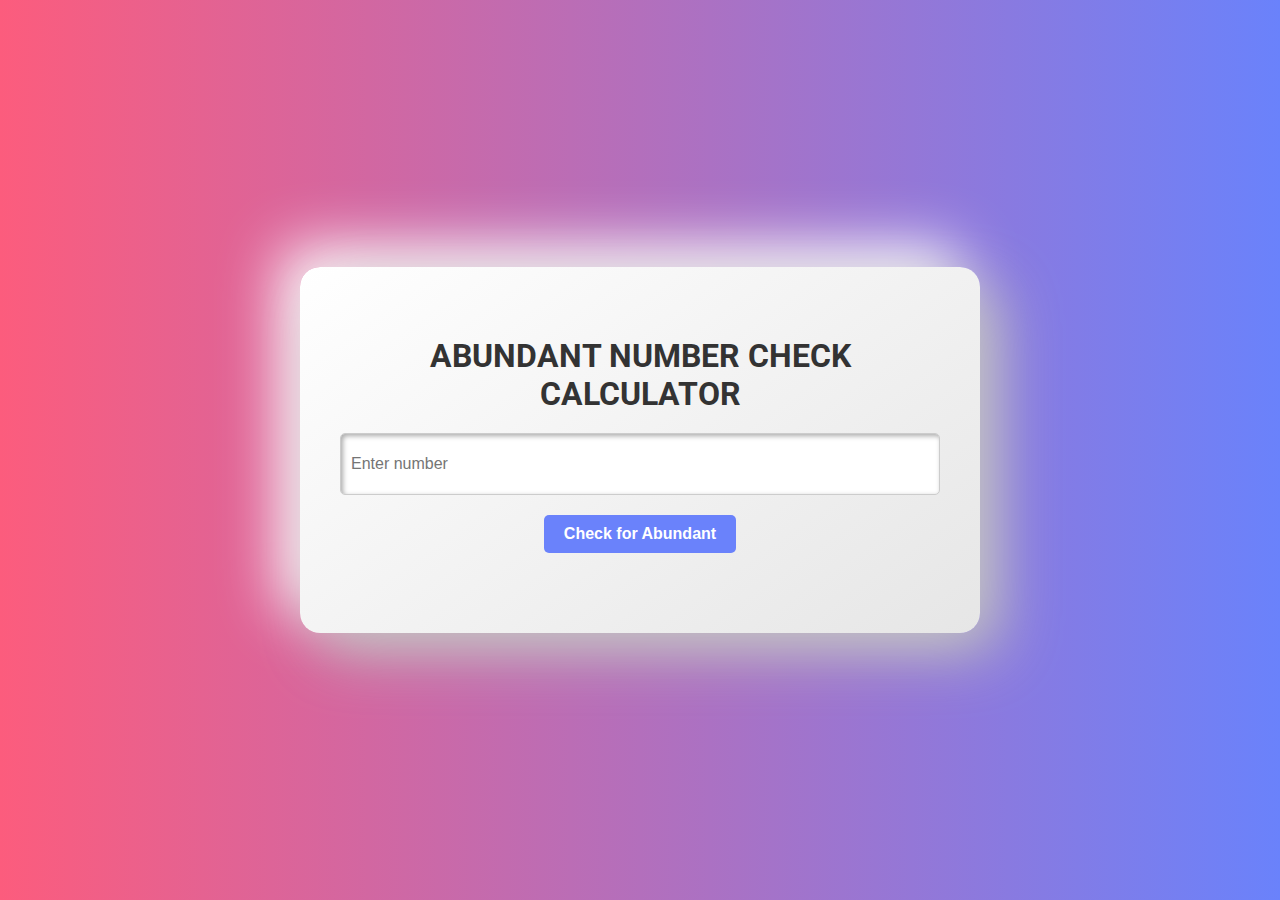
<file: Abundant-Number-Calculator/index.html>
<!DOCTYPE html>
<html lang="en">
<head>
    <meta charset="UTF-8">
    <meta name="viewport" content="width=device-width, initial-scale=1.0">
    <link rel="stylesheet" href="style.css">
    <title>Abundant Number Calculator</title>
</head>
<body>
    <div class="container">
        <h2 class="head">ABUNDANT NUMBER CHECK CALCULATOR</h2>
        <input type="number" placeholder="Enter number" class="number" required>
        <button onclick="checkAbundant()">Check for Abundant</button>
        <h3 class="showHow"></h3>
        <h2 class="text"></h2>
    </div>
    <script src="script.js"></script>
</body>
</html>
</file>
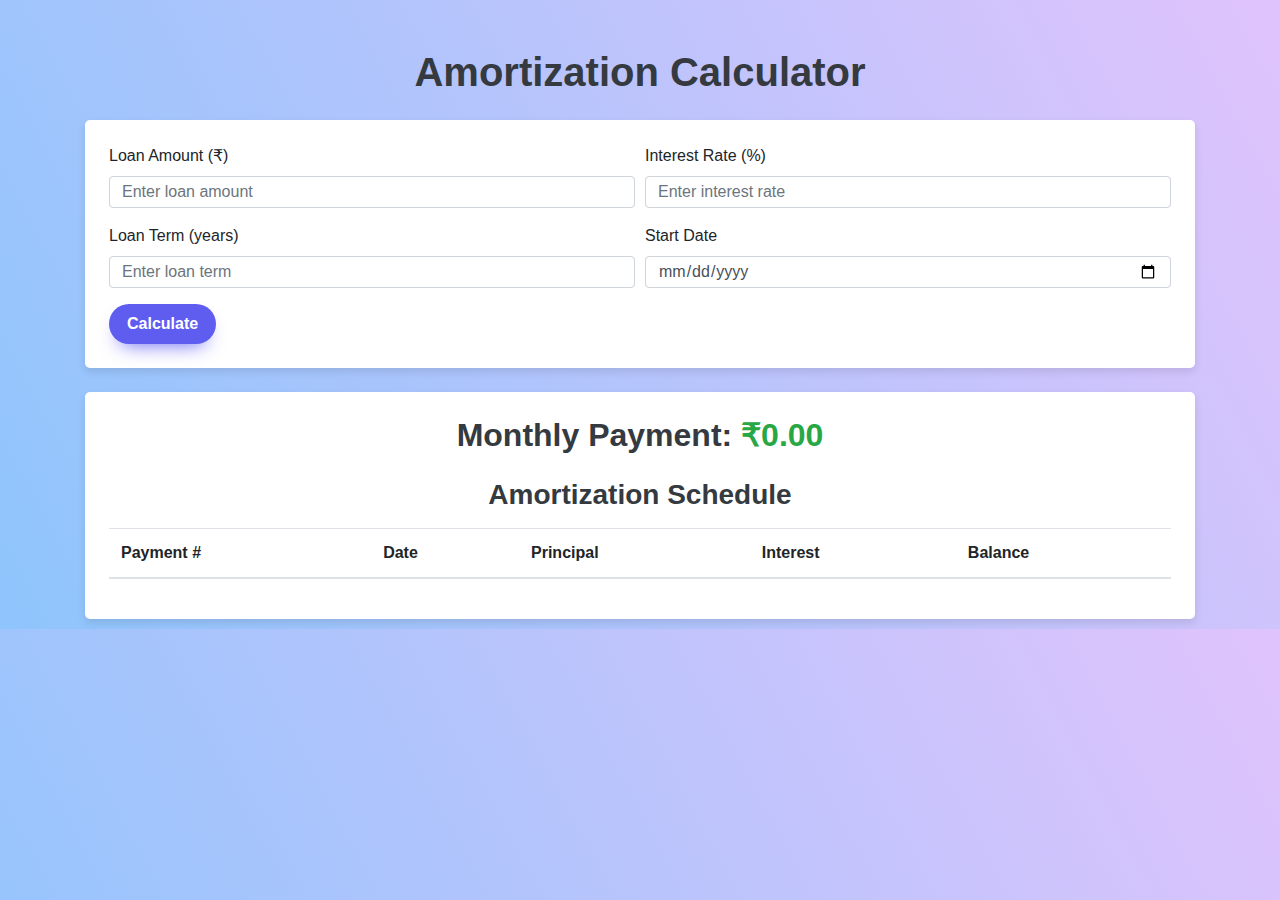
<file: Amortization-Calculator/index.html>
<!DOCTYPE html>
<html lang="en">

<head>
    <meta charset="UTF-8">
    <meta name="viewport" content="width=device-width, initial-scale=1.0">
    <link href="https://maxcdn.bootstrapcdn.com/bootstrap/4.5.2/css/bootstrap.min.css" rel="stylesheet">
    <link rel="stylesheet" href="style.css">
    <title>Amortization Calculator</title>
</head>

<body>
    <div class="container mt-5">
        <h1 class="text-center mb-4">Amortization Calculator</h1>
        <div class="box-shadow p-4 mb-4">
            <form id="amortization-form">
                <div class="form-row">
                    <div class="form-group col-md-6">
                        <label for="loanAmount">Loan Amount (₹)</label>
                        <input type="number" class="form-control thin-input" id="loanAmount"
                            placeholder="Enter loan amount" required>
                    </div>
                    <div class="form-group col-md-6">
                        <label for="interestRate">Interest Rate (%)</label>
                        <input type="number" step="0.01" class="form-control thin-input" id="interestRate"
                            placeholder="Enter interest rate" required>
                    </div>
                </div>
                <div class="form-row">
                    <div class="form-group col-md-6">
                        <label for="loanTerm">Loan Term (years)</label>
                        <input type="number" class="form-control thin-input" id="loanTerm" placeholder="Enter loan term"
                            required>
                    </div>
                    <div class="form-group col-md-6">
                        <label for="startDate">Start Date</label>
                        <input type="date" class="form-control thin-input" id="startDate" required>
                    </div>
                </div>
                <button type="submit" class="button-34">Calculate</button>
            </form>
        </div>
        <div class="box-shadow p-4">
            <h2 class="text-center">Monthly Payment: <span id="monthlyPayment">₹0.00</span></h2>
            <h3 class="text-center mt-4">Amortization Schedule</h3>
            <table class="table table-striped mt-3">
                <thead>
                    <tr>
                        <th>Payment #</th>
                        <th>Date</th>
                        <th>Principal</th>
                        <th>Interest</th>
                        <th>Balance</th>
                    </tr>
                </thead>
                <tbody id="amortizationSchedule"></tbody>
            </table>
        </div>
    </div>
    <script src="https://code.jquery.com/jquery-3.5.1.slim.min.js"></script>
    <script src="https://cdn.jsdelivr.net/npm/@popperjs/core@2.5.4/dist/umd/popper.min.js"></script>
    <script src="https://maxcdn.bootstrapcdn.com/bootstrap/4.5.2/js/bootstrap.min.js"></script>
    <script src="script.js"></script>
</body>

</html>
</file>
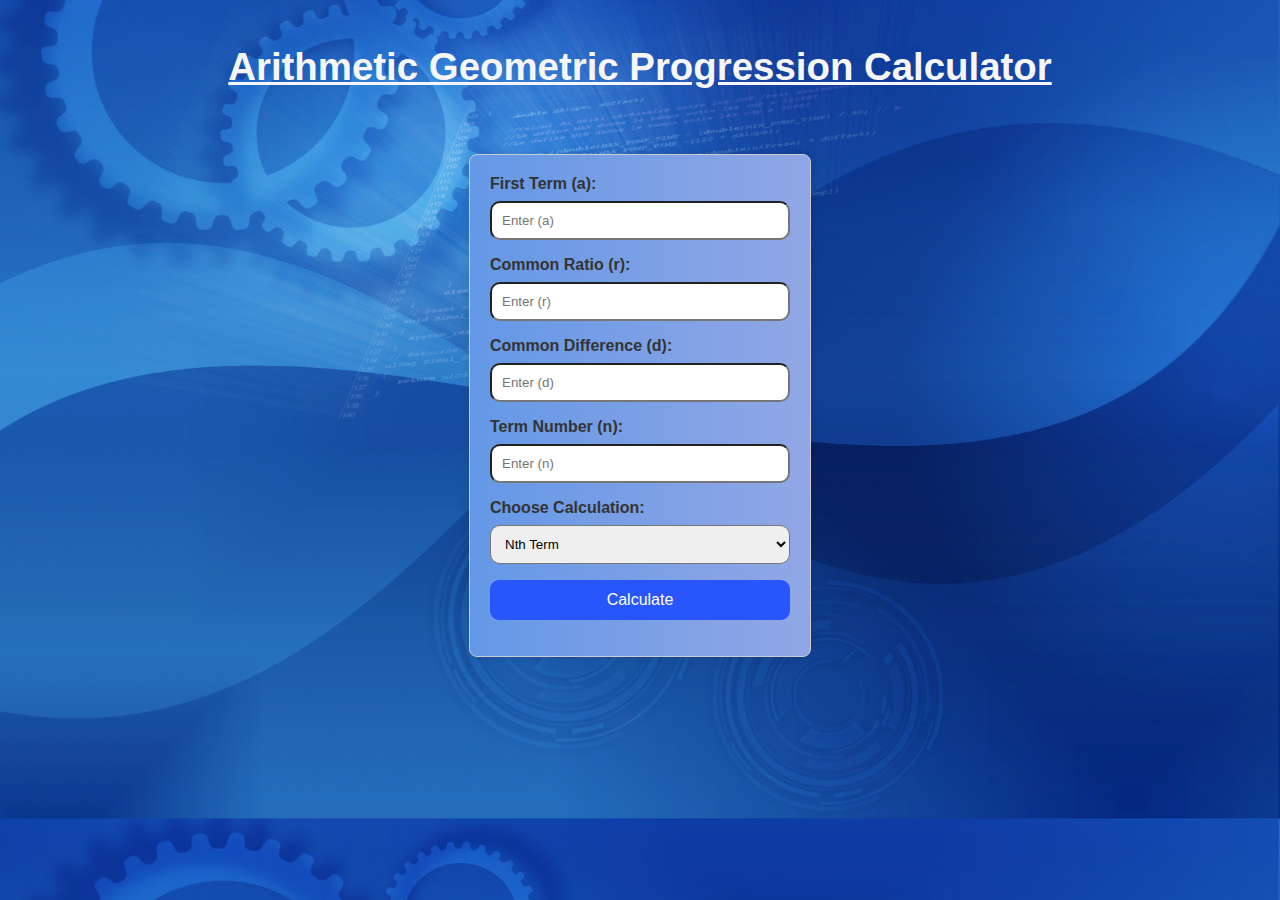
<file: Arithmetic-Geometric-Progression-Calculator/index.html>
<!DOCTYPE html>
<html lang="en">

<head>
    <meta charset="UTF-8">
    <meta name="viewport" content="width=device-width, initial-scale=1.0">
    <link rel="stylesheet" href="style.css">
    <title>Arithmetic Geometric Progression Calculator</title>
</head>

<body>
    <header>
        <h1>Arithmetic Geometric Progression Calculator</h1>
    </header>

    <section id="calculator">
        <label for="firstTerm">First Term (a):</label>
        <input type="number" id="firstTerm" required placeholder="Enter (a)">

        <label for="commonRatio">Common Ratio (r):</label>
        <input type="number" id="commonRatio" required placeholder="Enter (r)">

        <label for=" commonDifference">Common Difference (d):</label>
        <input type="number" id="commonDifference" required placeholder="Enter (d)">

        <label for=" termNumber">Term Number (n):</label>
        <input type="number" id="termNumber" required placeholder="Enter (n)">

        <label for=" calculationType">Choose Calculation:</label>
        <select id="calculationType">
            <option value="nthTerm">Nth Term</option>
            <option value="sumOfTerms">Sum of First N Terms</option>
        </select>

        <button onclick="calculate()">Calculate</button>

        <p id="result"></p>
    </section>

    <script src="script.js"></script>
</body>

</html>
</file>
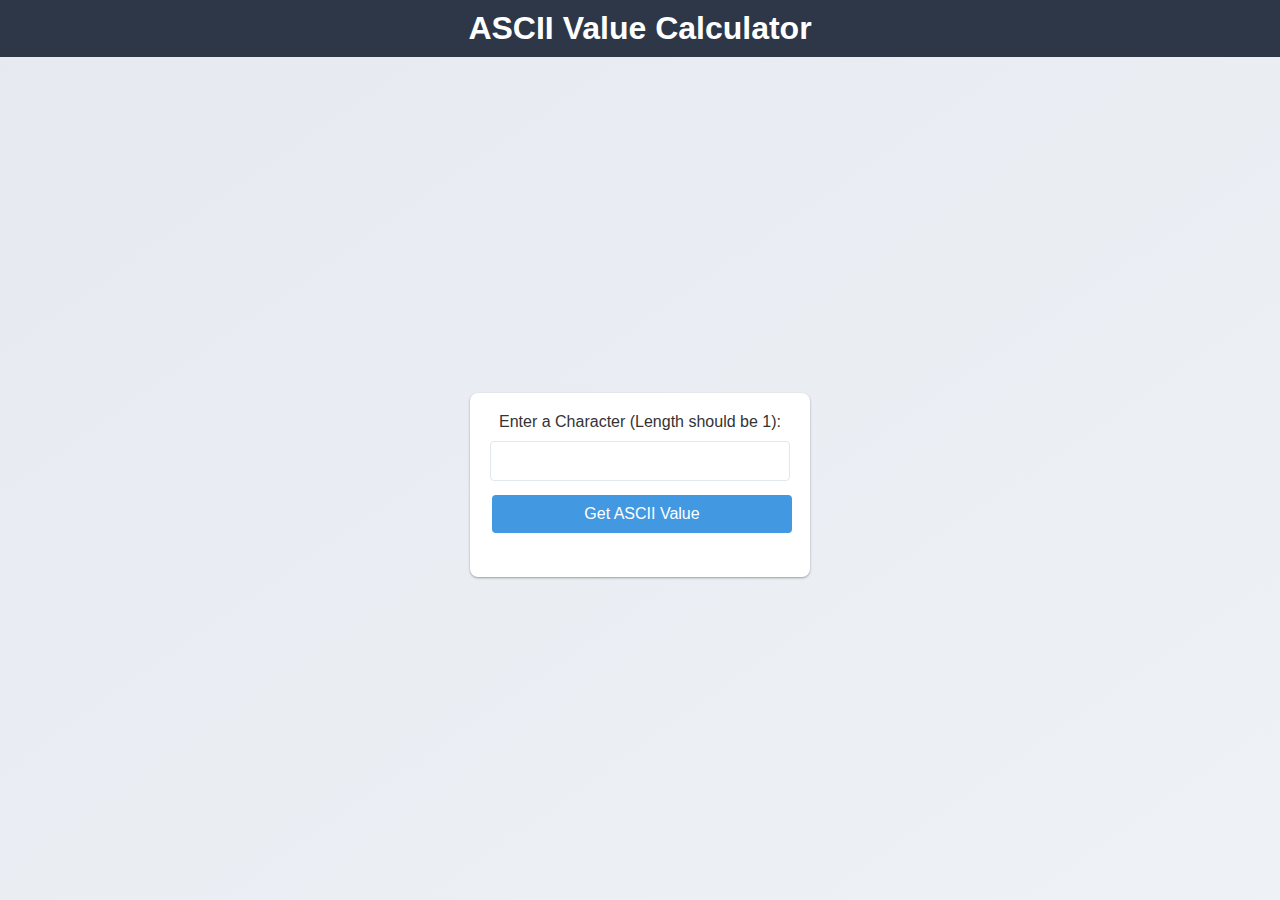
<file: ASCII-Value-Calculator/index.html>
<!DOCTYPE html>
<html lang="en">
<head>
    <meta charset="UTF-8" />
    <meta name="viewport" content="width=device-width, initial-scale=1.0" />
    <link rel="stylesheet" href="style.css" />
    <title>ASCII Value Calculator</title>
</head>
<body>
    <header>
        <h1>ASCII Value Calculator</h1>
    </header>
    <main>
        <div class="container">
            <form name="myform">
                <label for="charInput">Enter a Character (Length should be 1):</label>
                <input type="text" name="charInput" id="charInput" maxlength="1" />
                <button type="button" onclick="displayAsciiValue()">
                Get ASCII Value
                </button>
            </form>
            <div id="asciiValue"></div>
        </div>
    </main>
    <script src="script.js"></script>
</body>
</html>
</file>
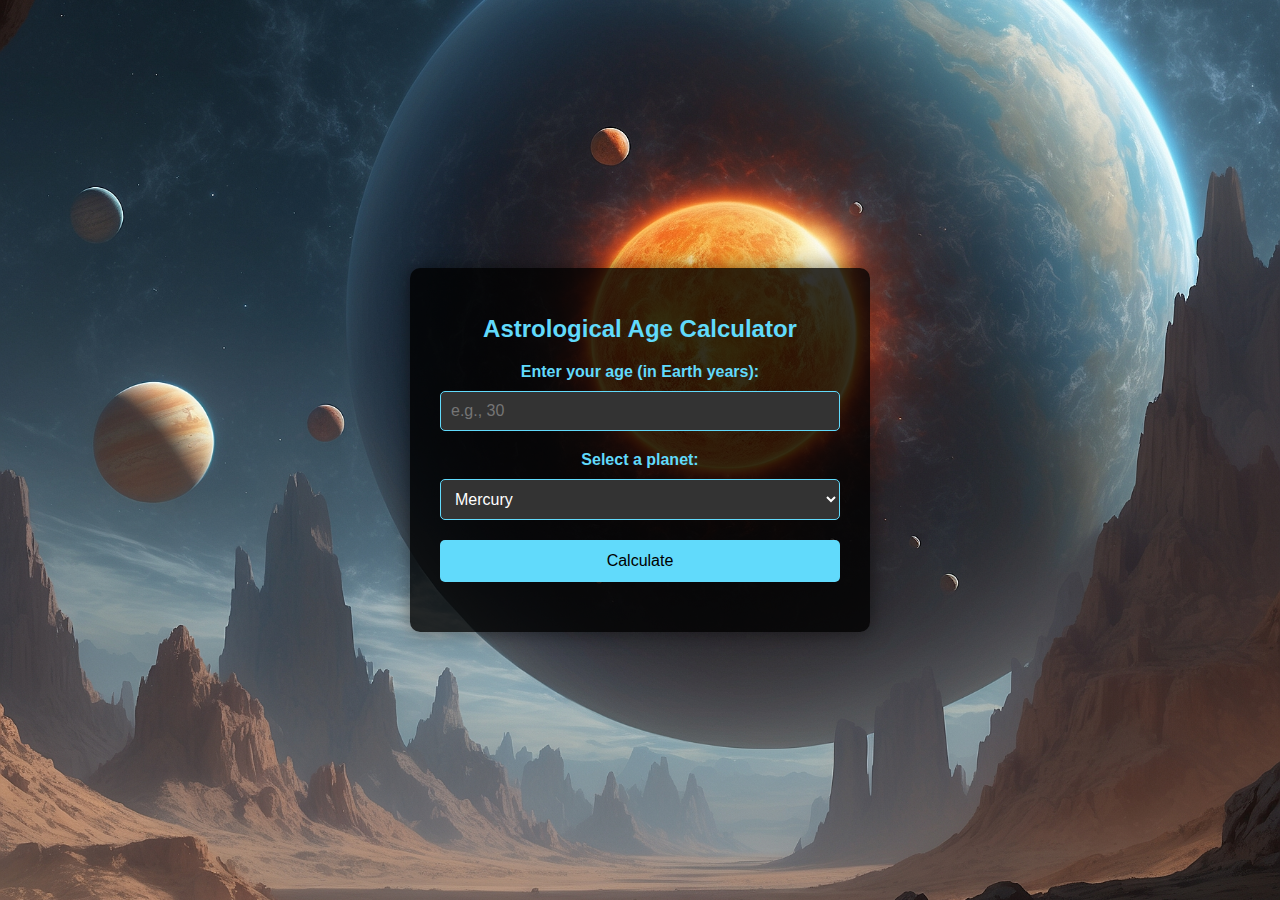
<file: Astrological-Age-Calculator/index.html>
<!DOCTYPE html>
<html lang="en">

<head>
    <meta charset="UTF-8">
    <meta name="viewport" content="width=device-width, initial-scale=1.0">
    <link rel="stylesheet" href="style.css">
    <title>Astrological Age Calculator</title>
</head>

<body>
    <div class="container">
        <div class="calculator">
            <h1>Astrological Age Calculator</h1>
            <label for="age">Enter your age (in Earth years):</label>
            <input type="number" id="age" placeholder="e.g., 30">
            <label for="planet">Select a planet:</label>
            <select id="planet">
                <option value="Mercury">Mercury</option>
                <option value="Venus">Venus</option>
                <option value="Earth">Earth</option>
                <option value="Mars">Mars</option>
                <option value="Jupiter">Jupiter</option>
                <option value="Saturn">Saturn</option>
                <option value="Uranus">Uranus</option>
                <option value="Neptune">Neptune</option>
            </select>
            <button onclick="calculateAstrologicalAge()">Calculate</button>
            <div id="result"></div>
        </div>
    </div>
    <script src="script.js"></script>
</body>

</html>
</file>
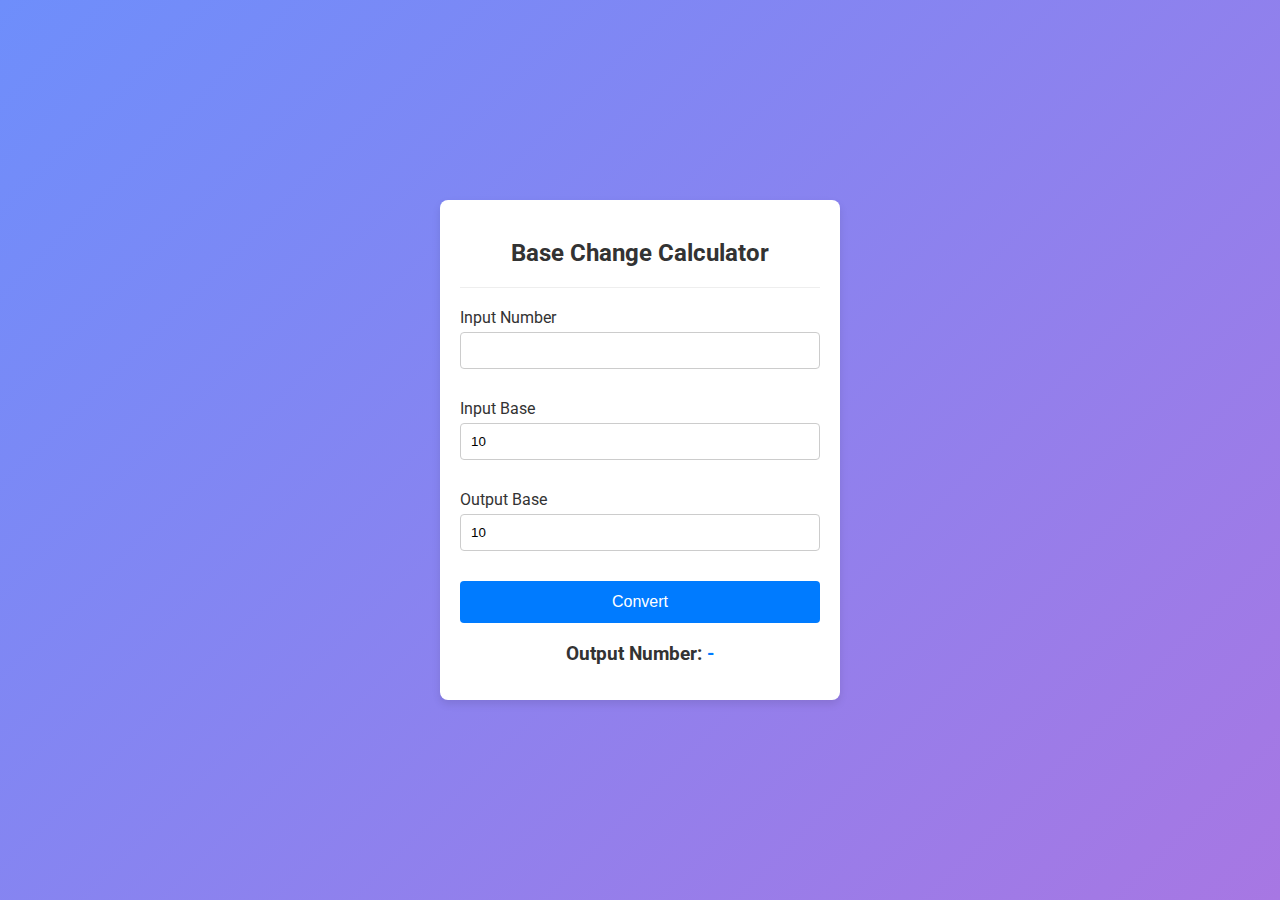
<file: Base-Change-Calculator/index.html>
<!DOCTYPE html>
<html lang="en">
<head>
    <meta charset="UTF-8" />
    <meta name="viewport" content="width=device-width, initial-scale=1.0" />
    <link rel="stylesheet" href="style.css" />
    <link href="https://fonts.googleapis.com/css2?family=Roboto:wght@400;500;700&display=swap" rel="stylesheet" />
    <title>Base Change Calculator</title>
</head>
<body>
    <div class="container">
        <h2 class="heading">Base Change Calculator</h2>
        <hr />
        <div class="input-section">
            <label for="input-number">Input Number</label>
            <input type="text" id="input-number" />
        </div>
        <div class="input-section">
            <label for="input-base">Input Base</label>
            <input type="number" id="input-base" min="2" max="36" value="10" />
        </div>
        <div class="input-section">
            <label for="output-base">Output Base</label>
            <input type="number" id="output-base" min="2" max="36" value="10" />
        </div>
        <button id="convert-btn">Convert</button>
        <div class="results">
            <h3>Output Number: <span id="output-number">-</span></h3>
        </div>
    </div>
    <script src="script.js"></script>
</body>
</html>
</file>
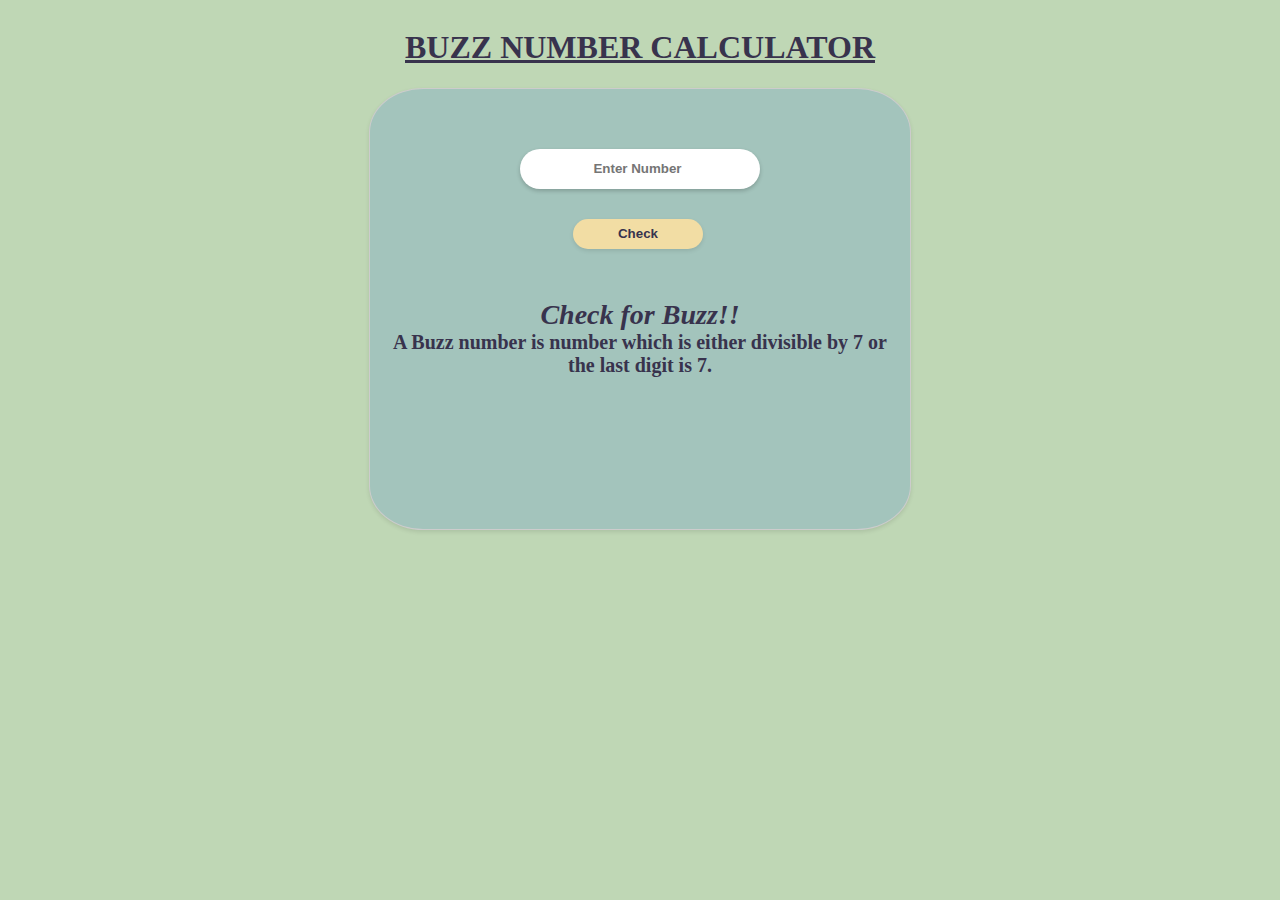
<file: Buzz-Number-Calculator/index.html>
<!DOCTYPE html>
<html lang="en">
<head>
    <meta charset="UTF-8">
    <meta name="viewport" content="width=device-width, initial-scale=1.0">
    <link rel="stylesheet" href="style.css">
    <title>Buzz Number Calculator</title>
</head>
<body>
    <div class="container">
        <h1>BUZZ NUMBER CALCULATOR</h1>
        <div class="solve-cont">
            <input type="number" placeholder="Enter Number">
            <button onclick="checkBuzz()">Check</button>
            <h3></h3>
            <p class="msg" >
                <i style="font-size: 28px; ">Check for Buzz!!</i><br>
                A Buzz number is number which is either <b>divisible by 7</b> or <b>the last digit is 7</b>.
            </p>
        </div>
    </div>
    <script src="script.js"></script>
</body>
</html>
</file>
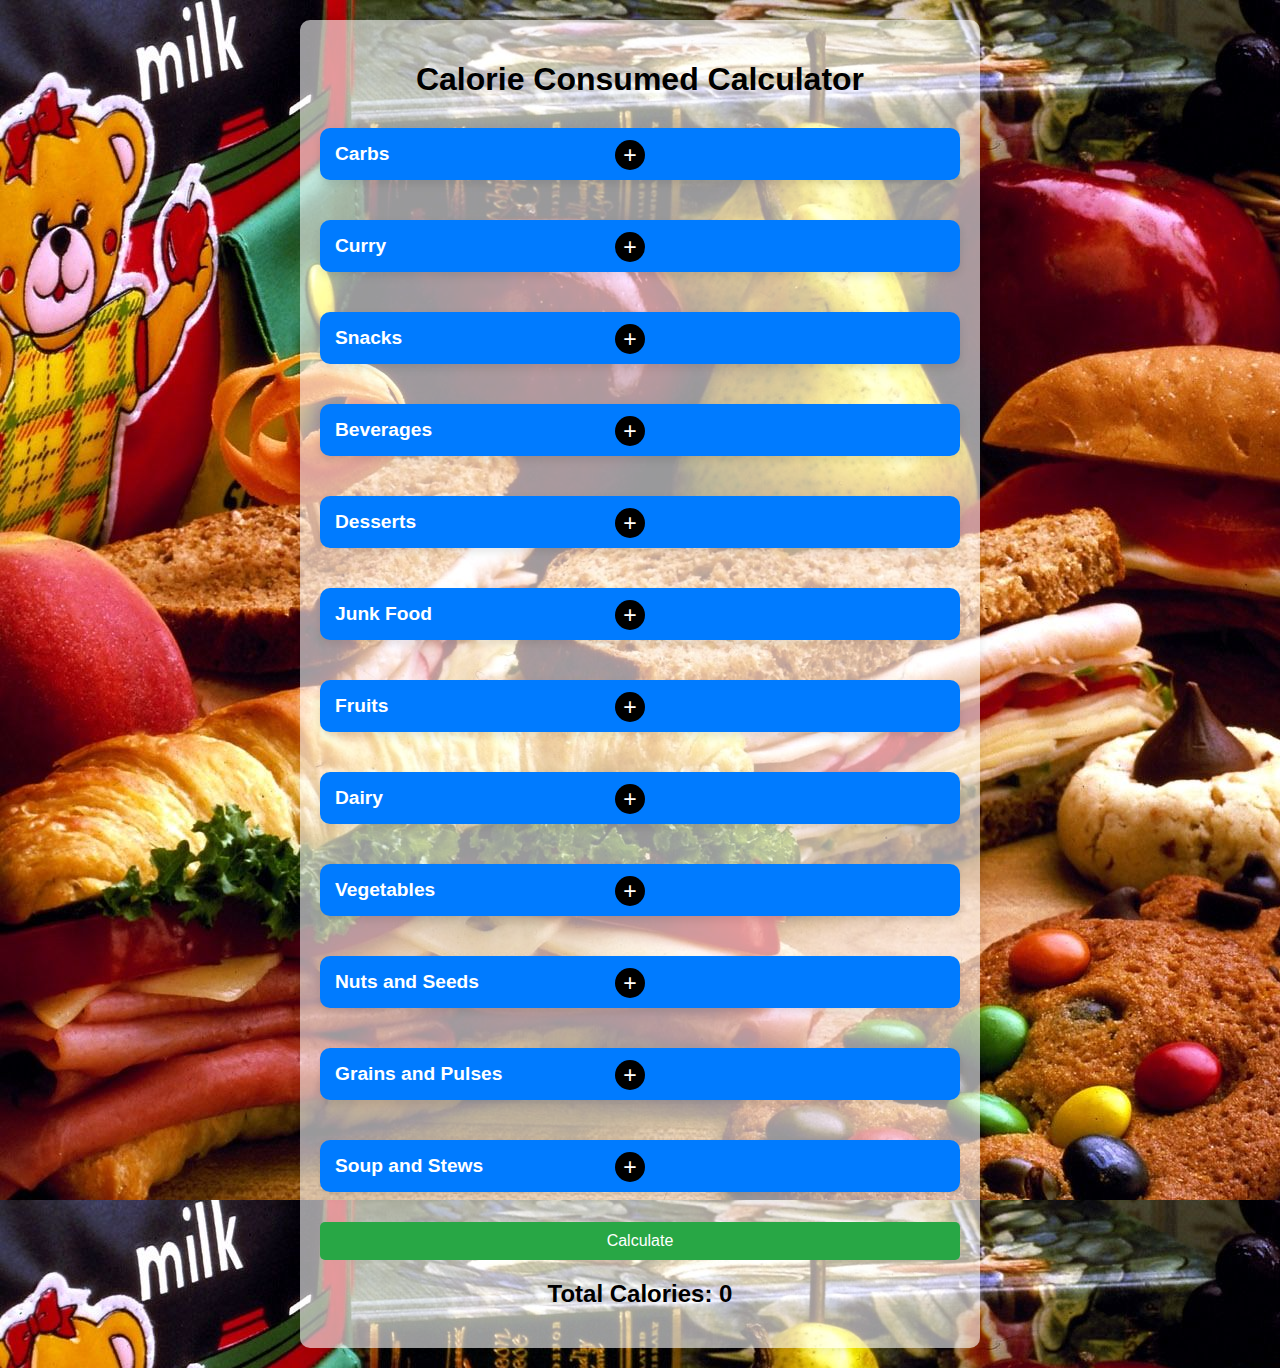
<file: Calorie-Consumed-Calculator/index.html>
<!DOCTYPE html>
<html lang="en">
<head>
    <meta charset="UTF-8">
    <meta name="viewport" content="width=device-width, initial-scale=1.0">
    <link rel="stylesheet" href="style.css">
    <title>Calorie Consumed Calculator</title>
</head>
<body>
    <div class="container">
        <h1>Calorie Consumed Calculator</h1>
        <div class="categories">
            <div class="category">
                <h2>Carbs <button class="toggle-btn" onclick="toggleCategory('carbs')"><span class="plus-sign">+</span></button></h2>
                <div id="carbs" class="food-items">
                    <label for="rice">Rice (grams):</label>
                    <input type="number" id="rice" placeholder="grams">
                    <label for="roti">Roti (number):</label>
                    <input type="number" id="roti" placeholder="number">
                </div>
            </div>
            
            <div class="category">
                <h2>Curry <button class="toggle-btn" onclick="toggleCategory('curry')"><span class="plus-sign">+</span></button></h2>
                <div id="curry" class="food-items">
                    <label for="paneer">Paneer (grams):</label>
                    <input type="number" id="paneer" placeholder="grams">
                    <label for="chicken">Chicken (grams):</label>
                    <input type="number" id="chicken" placeholder="grams">
                    <label for="fish">Fish (grams):</label>
                    <input type="number" id="fish" placeholder="grams">
                    <label for="egg">Egg (number):</label>
                    <input type="number" id="egg" placeholder="number">
                </div>
            </div>
            
            <div class="category">
                <h2>Snacks <button class="toggle-btn" onclick="toggleCategory('snacks')"><span class="plus-sign">+</span></button></h2>
                <div id="snacks" class="food-items">
                    <label for="pakoda">Fritters (grams):</label>
                    <input type="number" id="pakoda" placeholder="grams">
                    <label for="fries">Fries (grams):</label>
                    <input type="number" id="fries" placeholder="grams">
                </div>
            </div>
            
            <div class="category">
                <h2>Beverages <button class="toggle-btn" onclick="toggleCategory('beverages')"><span class="plus-sign">+</span></button></h2>
                <div id="beverages" class="food-items">
                    <label for="tea">Tea (cup):</label>
                    <input type="number" id="tea" placeholder="number">
                    <label for="coffee">Coffee (cup):</label>
                    <input type="number" id="coffee" placeholder="number">
                    <label for="juice">Juice (ml):</label>
                    <input type="number" id="juice" placeholder="ml">
                    <label for="soft_drinks">Soft Drinks (ml):</label>
                    <input type="number" id="soft_drinks" placeholder="ml">
                </div>
            </div>
            
            <div class="category">
                <h2>Desserts <button class="toggle-btn" onclick="toggleCategory('desserts')"><span class="plus-sign">+</span></button></h2>
                <div id="desserts" class="food-items">
                    <label for="sweets">Sweets (grams):</label>
                    <input type="number" id="sweets" placeholder="grams">
                    <label for="icecream">Ice Cream (grams):</label>
                    <input type="number" id="icecream" placeholder="grams">
                    <label for="cake">Cake (grams):</label>
                    <input type="number" id="cake" placeholder="grams">
                </div>
            </div>
            
            <div class="category">
                <h2>Junk Food <button class="toggle-btn" onclick="toggleCategory('junkFood')"><span class="plus-sign">+</span></button></h2>
                <div id="junkFood" class="food-items">
                    <label for="chips">Chips (grams):</label>
                    <input type="number" id="chips" placeholder="grams">
                    <label for="pizza">Pizza (slice):</label>
                    <input type="number" id="pizza" placeholder="number">
                    <label for="burger">Burger (number):</label>
                    <input type="number" id="burger" placeholder="number">
                    <label for="sandwich">Sandwich (number):</label>
                    <input type="number" id="sandwich" placeholder="number">
                </div>
            </div>
            
            <div class="category">
                <h2>Fruits <button class="toggle-btn" onclick="toggleCategory('fruits')"><span class="plus-sign">+</span></button></h2>
                <div id="fruits" class="food-items">
                    <label for="fruits">Fruits (grams):</label>
                    <input type="number" id="fruits" placeholder="grams">
                </div>
            </div>
            
            <div class="category">
                <h2>Dairy <button class="toggle-btn" onclick="toggleCategory('dairy')"><span class="plus-sign">+</span></button></h2>
                <div id="dairy" class="food-items">
                    <label for="milk">Milk (ml):</label>
                    <input type="number" id="milk" placeholder="ml">
                    <label for="cheese">Cheese (grams):</label>
                    <input type="number" id="cheese" placeholder="grams">
                    <label for="yogurt">Yogurt (grams):</label>
                    <input type="number" id="yogurt" placeholder="grams">
                </div>
            </div>
            
            <div class="category">
                <h2>Vegetables <button class="toggle-btn" onclick="toggleCategory('vegetables')"><span class="plus-sign">+</span></button></h2>
                <div id="vegetables" class="food-items">
                    <label for="broccoli">Broccoli (grams):</label>
                    <input type="number" id="broccoli" placeholder="grams">
                    <label for="carrots">Carrots (grams):</label>
                    <input type="number" id="carrots" placeholder="grams">
                    <label for="spinach">Spinach (grams):</label>
                    <input type="number" id="spinach" placeholder="grams">
                    <label for="potatoes">Potatoes (grams):</label>
                    <input type="number" id="potatoes" placeholder="grams">
                </div>
            </div>
            
            <div class="category">
                
                <h2>Nuts and Seeds <button class="toggle-btn" onclick="toggleCategory('nutsSeeds')"><span class="plus-sign">+</span></button></h2>
                <div id="nutsSeeds" class="food-items">
                    <label for="almonds">Almonds (grams):</label>
                    <input type="number" id="almonds" placeholder="grams">
                    <label for="walnuts">Walnuts (grams):</label>
                    <input type="number" id="walnuts" placeholder="grams">
                </div>
            </div>
            
            <div class="category">
                <h2>Grains and Pulses <button class="toggle-btn" onclick="toggleCategory('grainsPulses')"><span class="plus-sign">+</span></button></h2>
                <div id="grainsPulses" class="food-items">
                    <label for="lentils">Lentils (grams):</label>
                    <input type="number" id="lentils" placeholder="grams">
                    <label for="beans">Beans (grams):</label>
                    <input type="number" id="beans" placeholder="grams">
                </div>
            </div>
            <div class="category">
                <h2>Soup and Stews <button class="toggle-btn" onclick="toggleCategory('soupStews')"><span class="plus-sign">+</span></button></h2>
                <div id="soupStews" class="food-items">
                    <label for="chickenSoup">Chicken Soup (ml):</label>
                    <input type="number" id="chickenSoup" placeholder="ml">
                    <label for="vegetableSoup">Vegetable Soup (ml):</label>
                    <input type="number" id="vegetableSoup" placeholder="ml">
                    <label for="beefStew">Beef Stew (ml):</label>
                    <input type="number" id="beefStew" placeholder="ml">
                    <label for="lentilSoup">Lentil Soup (ml):</label>
                    <input type="number" id="lentilSoup" placeholder="ml">
                </div>
            </div>
            
        </div>
        
        <button onclick="calculateCalories()">Calculate</button>
        <h2>Total Calories: <span id="totalCalories">0</span></h2>
    </div>
    <script src="script.js"></script>
</body>
</html>
</file>
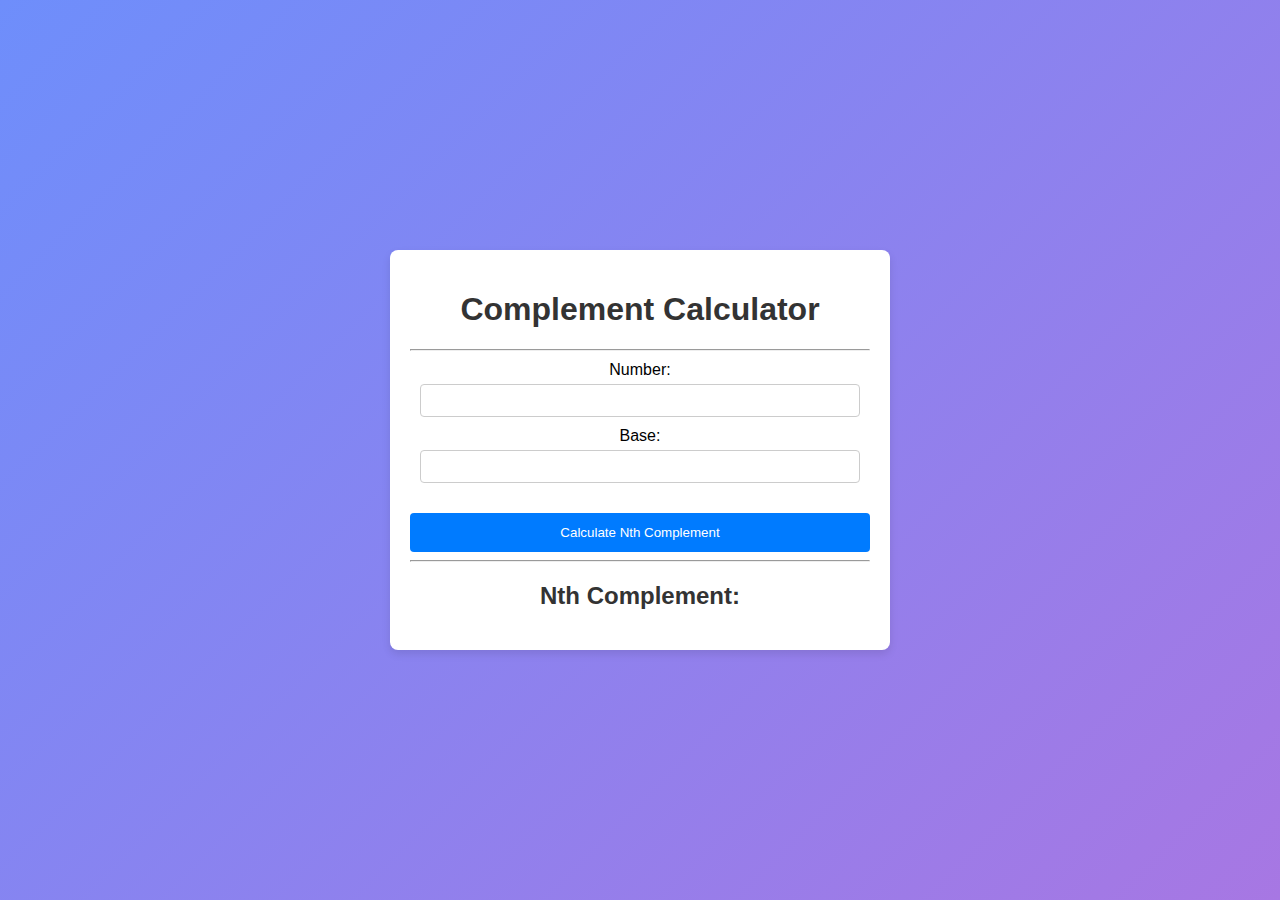
<file: Complement-Calculator/index.html>
<!DOCTYPE html>
<html lang="en">
<head>
    <meta charset="UTF-8" />
    <meta name="viewport" content="width=device-width, initial-scale=1.0" />
    <link rel="stylesheet" href="style.css" />
    <title>Complement Calculator</title>
</head>
<body>
    <div class="container">
        <h1>Complement Calculator</h1>
        <hr />
        <div class="input-section">
            <label for="number-input">Number:</label>
            <input type="text" id="number-input" />
        </div>
        <div class="input-section">
            <label for="base-input">Base:</label>
            <input type="number" id="base-input" />
        </div>
        <button id="calculate-btn">Calculate Nth Complement</button>
        <hr />
        <h2>Nth Complement: <span id="nth-complement"></span></h2>
    </div>
    <script src="script.js"></script>
</body>
</html>
</file>
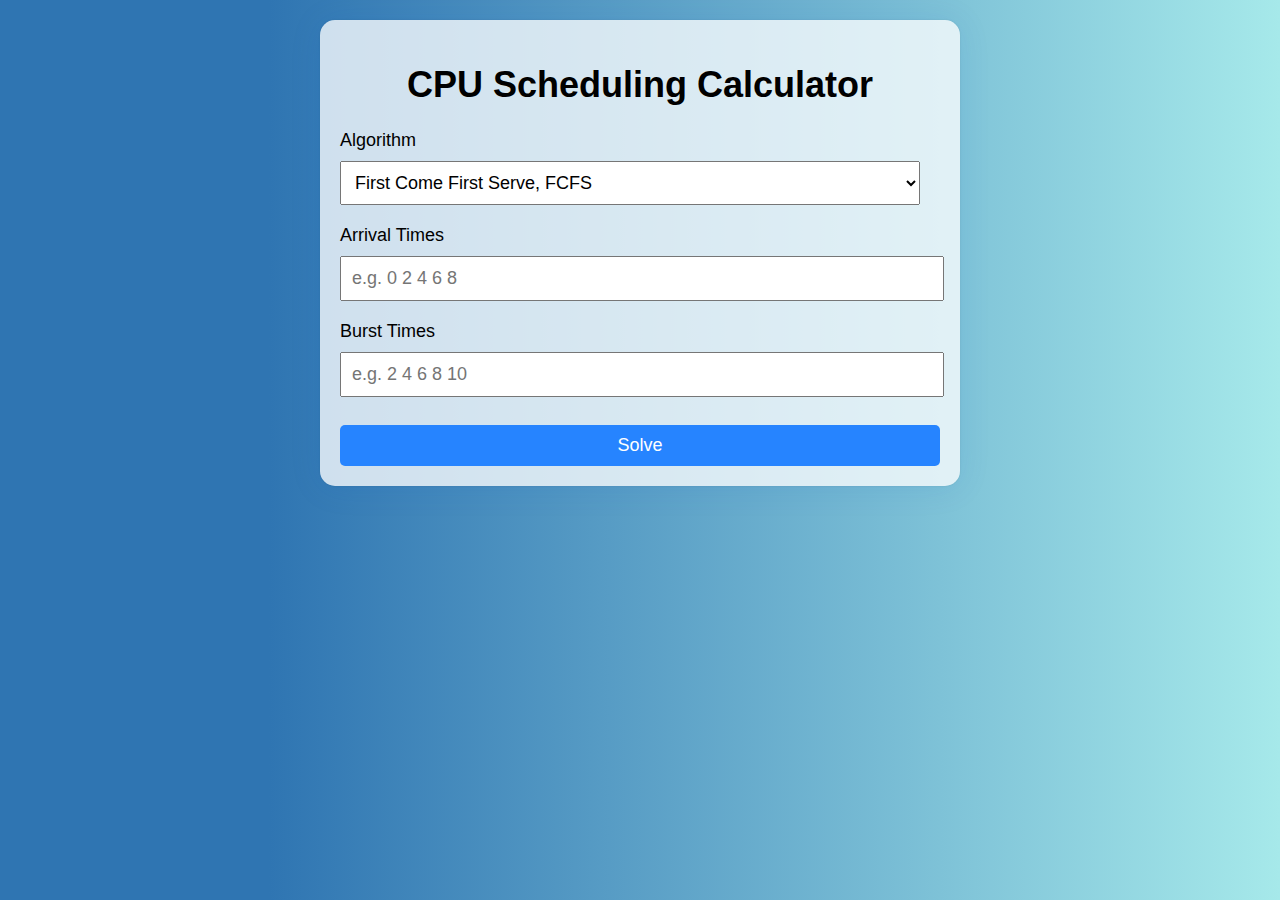
<file: CPU-Scheduling-Calculator/index.html>
<!DOCTYPE html>
<html lang="en">

<head>
    <meta charset="UTF-8">
    <meta name="viewport" content="width=device-width, initial-scale=1.0">
    <link rel="stylesheet" href="style.css">
    <title>CPU Scheduling Calculator</title>
</head>

<body>
    <div id="input-section">
        <h1 style=" text-align: center;">CPU Scheduling Calculator</h1>
        <form id="input-form">
            <fieldset>
                <label for="algorithm">Algorithm</label>
                <select id="algorithm">
                    <option value="FCFS">First Come First Serve, FCFS</option>
                    <option value="SJF">Shortest Job First, SJF </option>
                    <option value="RR">Round-Robin, RR</option>
                </select>
            </fieldset>
            <fieldset>
                <label for="arrival-time">Arrival Times</label>
                <input type="text" id="arrival-time" placeholder="e.g. 0 2 4 6 8">
            </fieldset>
            <fieldset>
                <label for="burst-time">Burst Times</label>
                <input type="text" id="burst-time" placeholder="e.g. 2 4 6 8 10">
            </fieldset>
            <fieldset id="time-quantum-field" style="display: none;">
                <label for="time-quantum">Time Quantum</label>
                <input type="number" id="time-quantum" placeholder="e.g. 3" min="1" step="1">
            </fieldset>
            <button type="submit">Solve</button>
        </form>
    </div>
    <div id="output-section" style="display: none;">
        <h2 style=" text-align: center;">Output</h2>
        <table id="output-table" border="1px">
            <thead>
                <tr>
                    <th>Process ID</th>
                    <th>Arrival Time</th>
                    <th>Burst Time</th>
                    <th>Start Time</th>
                    <th>Completion Time</th>
                    <th>Turnaround Time</th>
                    <th>Waiting Time</th>
                </tr>
            </thead>
            <tbody id="output-body">
            </tbody>
        </table>
    </div>
    <script src="script.js"></script>
</body>
</html>
</file>
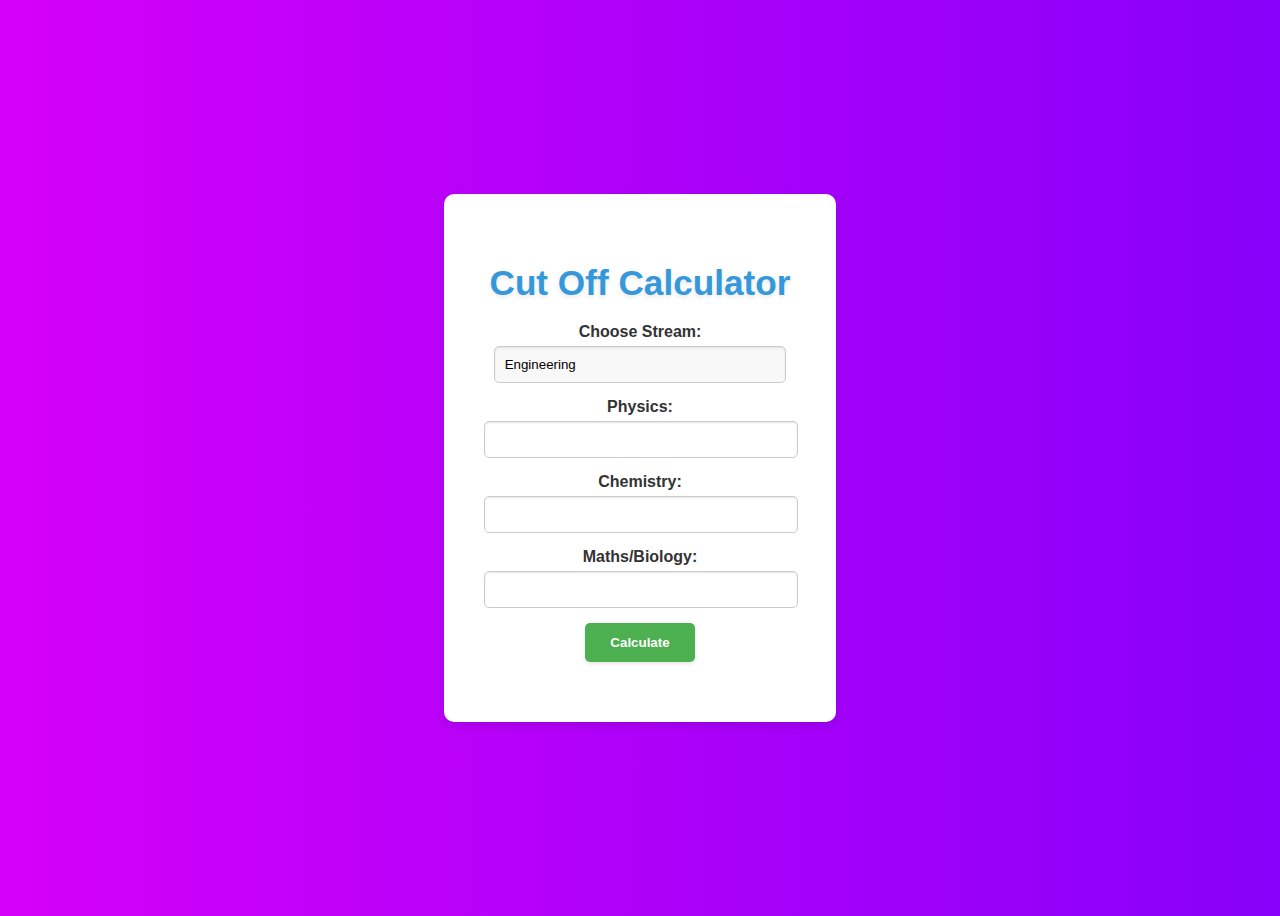
<file: Cut-Off-Calculator/index.html>
<!DOCTYPE html>
<html lang="en">
<head>
    <meta charset="UTF-8">
    <meta name="viewport" content="width=device-width, initial-scale=1.0">
    <link rel="stylesheet" href="./style.css">
    <title>Cut Off Calculator</title>
</head>
<body>
    <div class="container">
        <h2>Cut Off Calculator</h2>

        <label for="stream">Choose Stream:</label>
        <select id="stream">
            <option value="Engineering">Engineering</option>
            <option value="Medical">Medical</option>
        </select>

        <label for="physics">Physics:</label>
        <input type="number" id="physics" required>

        <label for="chemistry">Chemistry:</label>
        <input type="number" id="chemistry" required>

        <label for="matbio">Maths/Biology:</label>
        <input type="number" id="matbio" required>

        <button onclick="calculate()">Calculate</button>

        <div id="result"></div>
    </div>

    <script src="script.js"></script>
</body>
</html>
</file>
<file: Abundant-Number-Calculator/style.css>
@import url('https://fonts.googleapis.com/css2?family=Roboto:wght@400;700&display=swap');

body {
    display: flex;
    justify-content: center;
    align-items: center;
    height: 100vh;
    margin: 0;
    background: linear-gradient(to right, #fc5c7d, #6a82fb);
    font-family: 'Roboto', sans-serif;
    color: #fff;
}

.head {
    font-weight: 700;
    margin-bottom: 20px;
    margin-top: 10px;
    font-size: 2em;
    color: #333;
}

.container {
    text-align: center;
    background: linear-gradient(145deg, #ffffff, #e6e6e6);
    padding: 60px 40px;
    border-radius: 20px;
    box-shadow: 20px 20px 60px #bebebe, -20px -20px 60px #ffffff;
    width: 90%;
    max-width: 600px;
    transition: transform 0.3s, box-shadow 0.3s;
}

.container:hover {
    transform: scale(1.05);
    box-shadow: 20px 20px 60px #b3b3b3, -20px -20px 60px #ffffff;
}

.number {
    display: block;
    height: 40px;
    margin: 20px auto;
    width: calc(100% - 22px); /* Adjust width to be responsive */
    border: 1px solid #ccc;
    border-radius: 5px;
    padding: 10px;
    font-size: 1em;
    box-shadow: inset 2px 2px 5px #aaaaaa, inset -5px -5px 10px #ffffff;
}

button {
    background-color: #6a82fb;
    color: #fff;
    border: none;
    font-size: 1em;
    font-weight: bold;
    padding: 10px 20px;
    border-radius: 5px;
    cursor: pointer;
    transition: background-color 0.3s, box-shadow 0.3s;
}

button:hover {
    background-color: #fc5c7d;
    box-shadow: 0 4px 10px rgba(0, 0, 0, 0.3);
}

.text {
    margin-top: 20px;
    font-size: 1.2em;
    font-weight: 700;
    color: #333;
    transition: color 0.3s;
}

.text:hover {
    color: #6a82fb;
}

.showHow {
    font-size: 1em;
    color: #666;
    margin-top: 10px;
}

@media (max-width: 600px) {
    .container {
        padding: 40px 20px;
    }

    .head {
        font-size: 1.5em;
    }

    .number, button {
        font-size: 0.9em;
    }

    .text {
        font-size: 1em;
    }

    .showHow {
        font-size: 0.9em;
    }
}
</file>
<file: Amortization-Calculator/style.css>
body {
    background-color: #8EC5FC;
    background-image: linear-gradient(62deg, #8EC5FC 0%, #E0C3FC 100%);
    font-family: 'Arial', sans-serif;
    margin-bottom: 10px;
}

h1 {
    color: #343a40;
    font-weight: bold;
    font-size: 2.5rem;
}

h2,
h3 {
    color: #343a40;
    font-weight: bold;
}

#monthlyPayment {
    color: #28a745;
}

.box-shadow {
    box-shadow: 0 4px 8px rgba(0, 0, 0, 0.1);
    background-color: #fff;
    border-radius: 5px;
}

.thin-input {
    height: 2rem;
    font-size: 1rem;
}

.button-34 {
    background: #5E5DF0;
    border-radius: 999px;
    box-shadow: #5E5DF0 0 10px 20px -10px;
    box-sizing: border-box;
    color: #FFFFFF;
    cursor: pointer;
    font-family: Inter, Helvetica, "Apple Color Emoji", "Segoe UI Emoji", NotoColorEmoji, "Noto Color Emoji", "Segoe UI Symbol", "Android Emoji", EmojiSymbols, -apple-system, system-ui, "Segoe UI", Roboto, "Helvetica Neue", "Noto Sans", sans-serif;
    font-size: 16px;
    font-weight: 700;
    line-height: 24px;
    opacity: 1;
    padding: 8px 18px;
    width: fit-content;
    border: 0;
}

.button-34:hover {
    transform: scale(1.1);
}
</file>
<file: Arithmetic-Geometric-Progression-Calculator/style.css>
body {
    font-family: Arial, sans-serif;
    margin: 0;
    padding: 0;
    background-color: #85e3e0;
    background-image: url('assets/background.jpeg');
    background-size: cover;
    background-position: center;
}

header {
    padding: 1em;
    font-weight: bold;
    font-size: larger;
    color: #f7f6f6;
    text-align: center;
    text-decoration: underline;
}

#calculator {
    max-width: 300px;
    margin: 20px auto;
    border: 1px solid #cccccc;
    padding: 20px;
    border-radius: 8px;
    background: linear-gradient(to right, #6498e6, #91a7e5);
    background-color: #627a8d;
    box-shadow: 0 0 10px rgba(0, 0, 0, 0.1);
}

label {
    font-weight: bold;
    display: block;
    margin-bottom: 8px;
    color: #333333;
}

input,
select {
    width: 100%;
    padding: 10px;
    margin-bottom: 16px;
    box-sizing: border-box;
    border-radius: 10px;
}

button {
    width: 100%;
    height: 40px;
    font-size: 16px;
    cursor: pointer;
    background-color: #2856fc;
    color: #ffffff;
    border: none;
    border-radius: 9px;
    transition: background-color 0.3s;
}

button:hover {
    background-color: #45a09e;
}

#result {
    margin-top: 16px;
    font-weight: bold;
    color: #333333;
}
</file>
<file: ASCII-Value-Calculator/style.css>
body {
    font-family: Arial, sans-serif;
    background: linear-gradient(to bottom right, #e6e9f0, #eef1f5);
    color: #333;
    margin: 0;
    padding: 0;
    display: flex;
    flex-direction: column;
    align-items: center;
    justify-content: center;
    min-height: 100vh;
}

header {
    background-color: #2d3748;
    color: white;
    padding: 10px 0;
    width: 100%;
    text-align: center;
    position: fixed;
    top: 0;
    left: 0;
    z-index: 1000;
}

h1 {
    margin: 0;
}

main {
    margin-top: 70px;
    /* Add space to ensure main content is below the fixed header */
    display: flex;
    justify-content: center;
    align-items: center;
    width: 100%;
    height: 100%;
}

.container {
    background-color: #ffffff;
    padding: 20px;
    border-radius: 8px;
    box-shadow: 0 1px 3px rgba(0, 0, 0, 0.12), 0 1px 2px rgba(0, 0, 0, 0.24);
    width: 300px;
    text-align: center;
    color: #333;
}

label {
    display: block;
    margin-bottom: 10px;
    font-size: 16px;
}

input[type="text"] {
    width: calc(100% - 22px);
    padding: 10px;
    margin-bottom: 10px;
    border: 1px solid #e2e8f0;
    border-radius: 4px;
    font-size: 16px;
}

button {
    background-color: #4299e1;
    color: white;
    border: none;
    padding: 10px 15px;
    text-align: center;
    text-decoration: none;
    display: inline-block;
    font-size: 16px;
    margin: 4px 2px;
    cursor: pointer;
    border-radius: 4px;
    width: 100%;
}

button:hover {
    background-color: #2b6cb0;
}

#asciiValue {
    margin-top: 20px;
    font-size: 18px;
    color: #333;
}
</file>
<file: Astrological-Age-Calculator/style.css>
body {
    font-family: Arial, sans-serif;
    display: flex;
    justify-content: center;
    align-items: center;
    height: 100vh;
    margin: 0;
    background-image: url('./assets/background.jpg'); /* Add your background image here */
    background-size: cover;
    background-repeat: no-repeat;
    background-position: center;
    color: white;
}

.container {
    display: flex;
    justify-content: center;
    align-items: center;
    width: 100%;
}

.calculator {
    background-color: rgba(0, 0, 0, 0.8); /* Slightly transparent for readability */
    padding: 30px;
    border-radius: 10px;
    box-shadow: 0 0 20px rgba(0,0,0,0.5);
    width: 100%;
    max-width: 400px;
    text-align: center;
}

h1 {
    margin-bottom: 20px;
    font-size: 24px;
    color: #61dafb;
}

label {
    display: block;
    margin-top: 20px;
    font-weight: bold;
    color: #61dafb;
}

input, select {
    width: 100%;
    padding: 10px;
    margin-top: 10px;
    border: 1px solid #61dafb;
    border-radius: 5px;
    font-size: 16px;
    box-sizing: border-box;
    background-color: #333;
    color: white;
}

button {
    width: 100%;
    padding: 12px;
    margin-top: 20px;
    background-color: #61dafb;
    color: black;
    border: none;
    border-radius: 5px;
    font-size: 16px;
    cursor: pointer;
    transition: background-color 0.3s;
}

button:hover {
    background-color: #21a1f1;
}

#result {
    margin-top: 20px;
    font-size: 18px;
    color: #61dafb;
}
</file>
<file: Base-Change-Calculator/style.css>
body {
    font-family: "Roboto", sans-serif;
    background: linear-gradient(135deg, #6e8efb, #a777e3);
    margin: 0;
    padding: 0;
    display: flex;
    justify-content: center;
    align-items: center;
    height: 100vh;
}

.container {
    background-color: #ffffff;
    box-shadow: 0 4px 8px rgba(0, 0, 0, 0.1);
    border-radius: 8px;
    max-width: 400px;
    width: 100%;
    margin: 20px;
    padding: 20px;
    box-sizing: border-box;
}

.heading {
    text-align: center;
    color: #333;
    font-weight: 700;
}

hr {
    border: 0;
    border-top: 1px solid #eee;
    margin: 20px 0;
}

.input-section {
    margin-bottom: 20px;
}

label {
    display: block;
    margin-bottom: 5px;
    color: #333;
}

input[type="text"],
input[type="number"] {
    width: 100%;
    padding: 10px;
    box-sizing: border-box;
    border: 1px solid #ccc;
    border-radius: 4px;
    margin-bottom: 10px;
}

button {
    display: block;
    width: 100%;
    padding: 12px;
    background-color: #007bff;
    color: white;
    border: none;
    border-radius: 4px;
    font-size: 16px;
    cursor: pointer;
    transition: background-color 0.3s;
}

button:hover {
    background-color: #0056b3;
}

.results {
    margin-top: 20px;
}

.results h3 {
    margin-bottom: 15px;
    color: #333;
    text-align: center;
}

#output-number {
    color: #007bff;
    font-weight: 700;
}
</file>
<file: Buzz-Number-Calculator/style.css>
* {
    margin-top: 10x;
    padding: 0;
    color: #38334d;
}

body {
    background-color: #BFD7B5;
}

.container {
    display: flex;
    justify-content: center;
    align-items: center;
    flex-direction: column;
}

.solve-cont {

    width: 500px;
    height: 400px;
    display: inline-block;
    text-align: center;
    background-color: #A3C4BC;
    padding: 20px;
    border: 1px solid #ccc;
    /* border-radius: 5px; */
    border-radius: 10%;
    font-weight: bold;
    font-size: 24px;
    box-shadow: 0 2px 4px rgba(0, 0, 0, 0.1);
    margin-bottom: 20px;
    /* line-height: 0px;  */

}

input {
    height: 40px;
    width: 230px;
    border: none;
    border-radius: 30px;
    box-shadow: 0 2px 4px rgba(0, 0, 0, 0.2);
    font-weight: bold;
    padding-left: 10px;
    margin-top: 40px;
}

input::placeholder {
    text-align: center;
}

button {
    display: block;
    height: 30px;
    width: 130px;
    border: none;
    border-radius: 20px;
    margin-left: 183px;
    box-shadow: 0 2px 4px rgba(0, 0, 0, 0.1);
    font-weight: bold;
    background-color: #F2DDA4;
    margin-top: 30px;
}

button:hover {
    box-shadow: 0 2px 4px rgba(0, 0, 0, 0.4);
    cursor: pointer;
}

.msg {
    font-weight: bold;
    font-size: 20px;
    /* line-height: 20px; */
    margin-top: 50px;
}

h1 {
    text-decoration: underline;
}

h3 {
    margin-bottom: 0;
}
</file>
<file: Calorie-Consumed-Calculator/style.css>
body {
    background-image: url('assets/background.jpg');
    font-family: Arial, sans-serif;
    background-color: #f4f4f9;
    margin: 0;
    padding: 0;
}

.container {
    width: 50%;
    max-width: 1000px;
    margin: 20px auto;
    background: rgba(255, 255, 255, 0.6);
    padding: 20px;
    box-shadow: 0 0 10px rgba(0, 0, 0, 0.1);
    border-radius: 10px;
    text-align: center;
}

h1 {
    text-align: center;
    margin-bottom: 20px;
    color: #000000;
}

.categories {
    display: flex;
    flex-wrap: wrap;
    gap: 20px;
    justify-content: center;
}


.category {
    display: inline-block;
    width: 100%;
    box-sizing: border-box;
    background-color: #007BFF;
    color: white;
    border-radius: 10px;
    padding: 15px;
    margin: 10px 0;
    box-shadow: 0 4px 8px rgba(0, 0, 0, 0.1);
    transition: transform 0.3s;
    cursor: pointer;
}

.category:hover {
    transform: translateY(-5px);
}

.category h2 {
    display: flex;
    justify-content: space-between;
    align-items: center;
    margin: 0;
    font-size: 1.2em;
}

.category .toggle-btn {
    background: none;
    border: none;
    color: white;
    font-size: 1.2em;
    cursor: pointer;
    position: absolute; /* Add this line */
    right: 10px; /* Adjust this value as needed */
    text-align: center;
}
.plus-sign {
    display: inline-block;
    position: absolute;
    top: 50%;
    left: 50%;
    transform: translate(-50%, -80%);
    width: 30px;
    height: 30px;
    justify-content: center;
    align-items: center;
    line-height: 30px;
    text-align: center;
    border-radius: 50%;
    background-color: rgb(0, 0, 0);
}

.food-items {
    display: none;
    margin-top: 10px;
}

label {
    display: block;
    margin: 5px 0;
    color: #ffffff;
}

input[type="number"] {
    width: 100%;
    padding: 8px;
    margin: 5px 0 10px 0;
    box-sizing: border-box;
    border: 1px solid #ccc;
    border-radius: 5px;
}

button {
    display: block;
    width: 100%;
    padding: 10px;
    background-color: #28a745;
    color: white;
    border: none;
    border-radius: 5px;
    cursor: pointer;
    font-size: 1em;
    margin-top: 20px;
}

button:hover {
    background-color: #085300;
}

#totalCalories {
    font-weight: bold;
}
</file>
<file: Complement-Calculator/style.css>
body {
    font-family: Arial, sans-serif;
    background: linear-gradient(135deg, #6e8efb, #a777e3);
    margin: 0;
    padding: 0;
    display: flex;
    justify-content: center;
    align-items: center;
    height: 100vh;
}

.container {
    background-color: #ffffff;
    box-shadow: 0 4px 8px rgba(0, 0, 0, 0.1);
    border-radius: 8px;
    max-width: 500px;
    width: 100%;
    padding: 20px;
    box-sizing: border-box;
    text-align: center;
}

h1 {
    color: #333;
}

.input-section {
    margin: 10px 0;
}

input[type="text"],
input[type="number"] {
    width: calc(100% - 20px);
    padding: 8px;
    margin-top: 5px;
    border: 1px solid #ccc;
    border-radius: 4px;
    box-sizing: border-box;
}

button {
    width: 100%;
    padding: 12px;
    margin-top: 20px;
    background-color: #007bff;
    color: white;
    border: none;
    border-radius: 4px;
    cursor: pointer;
    transition: background-color 0.3s;
}

button:hover {
    background-color: #0056b3;
}

h2 {
    margin-top: 20px;
    color: #333;
}

span {
    font-weight: bold;
    color: #007bff;
}
</file>
<file: CPU-Scheduling-Calculator/style.css>
body {
    font-family: Arial, sans-serif;
    margin: 0;
    padding: 0;
    display: flex;
    flex-direction: column;
    align-items: center;
    background: rgb(47, 117, 178);
    background: linear-gradient(90deg, rgba(47, 117, 178, 1) 21%, rgba(166, 233, 234, 1) 100%);
}

#input-section,
#output-section {
    background: #ffffffc3;
    box-shadow: 0px 0px 2px rgba(0, 0, 0, 0.1), 0px 2px 32px rgba(15, 91, 206, 0.1);
    border-radius: 15px;
    padding: 20px;
    margin: 20px;
    width: 80%;
    max-width: 600px;
    font-size: 18px;
}

form fieldset {
    border: none;
    margin: 0 20px 20px 0;
    padding: 0;
}

form label {
    display: block;
    font-size: 18px;
    padding-bottom: 2px;
}

form input,
form select,
form button {
    width: 100%;
    padding: 10px;
    font-size: 18px;
    margin-top: 8px;
}

form button {
    background-color: #2684ff;
    color: #fff;
    border: none;
    border-radius: 5px;
    cursor: pointer;
    transition: background-color 0.2s ease-out;
    position: relative;
    overflow: hidden;
}

form button:hover {
    background-color: #005bff;
}

form button:focus {
    outline: none;
}

form button span.ripple {
    position: absolute;
    border-radius: 50%;
    transform: scale(0);
    animation: ripple 600ms ease-out;
    background-color: rgba(255, 255, 255, 0.7);
}

@keyframes ripple {
    to {
        transform: scale(4);
        opacity: 0;
    }
}

#output-table {
    width: 100%;
    border-collapse: collapse;
    margin-top: 20px;
}

#output-table th,
#output-table td {
    padding: 8px;
    text-align: center;
}


#output-table td {
    border: 1px solid;
}

@media (max-width: 680px) {

    #input-section,
    #output-section {
        width: 90%;
        padding: 10px;
    }

    form input,
    form select,
    form button {
        font-size: 16px;
        padding: 8px;
    }

    form fieldset {
        border: none;
        margin: 0 20px 20px 0;
        padding: 0;
    }

    form label {
        font-size: 16px;
    }

    #output-table th,
    #output-table td {
        font-size: 12px;
        padding: 6px;
    }
}
</file>
<file: Cut-Off-Calculator/style.css>
body {
    font-family: sans-serif;
    display: flex;
    justify-content: center;
    align-items: center;
    min-height: 100vh;
    background: linear-gradient(to right, #d500f9, #8700f9);
    transition: background-color 0.5s ease;
}

.container {
    background: #fff;
    padding: 40px;
    border-radius: 10px;
    box-shadow: 0 4px 8px rgba(0, 0, 0, 0.1);
    text-align: center;
    max-width: 400px;
    position: relative;
    overflow: hidden;
}

.container::before {
    content: '';
    position: absolute;
    top: 0;
    left: 0;
    width: 100%;
    height: 100%;
    background: linear-gradient(to right, #d500f9, #8700f9);
    z-index: -1;
    transform: translateX(-50%);
    opacity: 0.2;
    filter: blur(10px);
}

h2 {
    color: #3498db;
    margin-bottom: 20px;
    font-size: 2.2rem;
    text-shadow: 0 2px 4px rgba(0, 0, 0, 0.1);
}

label {
    display: block;
    margin-bottom: 5px;
    font-weight: bold;
    color: #333;
}

input {
    width: calc(100% - 20px);
    padding: 10px;
    margin-bottom: 15px;
    border: 1px solid #ccc;
    border-radius: 5px;
    transition: border-color 0.3s ease;
    background-color: #fff;
    box-shadow: inset 0 1px 2px rgba(0, 0, 0, 0.1);
}

input:focus {
    border-color: #4CAF50;
    outline: none;
    box-shadow: 0 0 5px #4CAF50;
}

select {
    width: calc(100% - 20px);
    padding: 10px;
    margin-bottom: 15px;
    border: 1px solid #ccc;
    border-radius: 5px;
    appearance: none;
    transition: border-color 0.3s ease;
    background-color: #f8f8f8;
    box-shadow: inset 0 1px 2px rgba(0, 0, 0, 0.1);
}

select:focus {
    border-color: #4CAF50;
    outline: none;
    box-shadow: 0 0 5px #4CAF50;
}


button {
    background-color: #4CAF50;
    color: white;
    padding: 12px 25px;
    border: none;
    border-radius: 5px;
    cursor: pointer;
    font-weight: bold;
    transition: background-color 0.3s ease;
    box-shadow: 0 2px 4px rgba(0, 0, 0, 0.1);
}

button:hover {
    background-color: #45a049;
    font-weight: 800;
}

#result {
    margin-top: 20px;
    font-size: 18px;
    font-weight: bold;
    color: #333;
}

body:hover {
    background: linear-gradient(to right, #c500f9, #7700f9);
}
</file>
